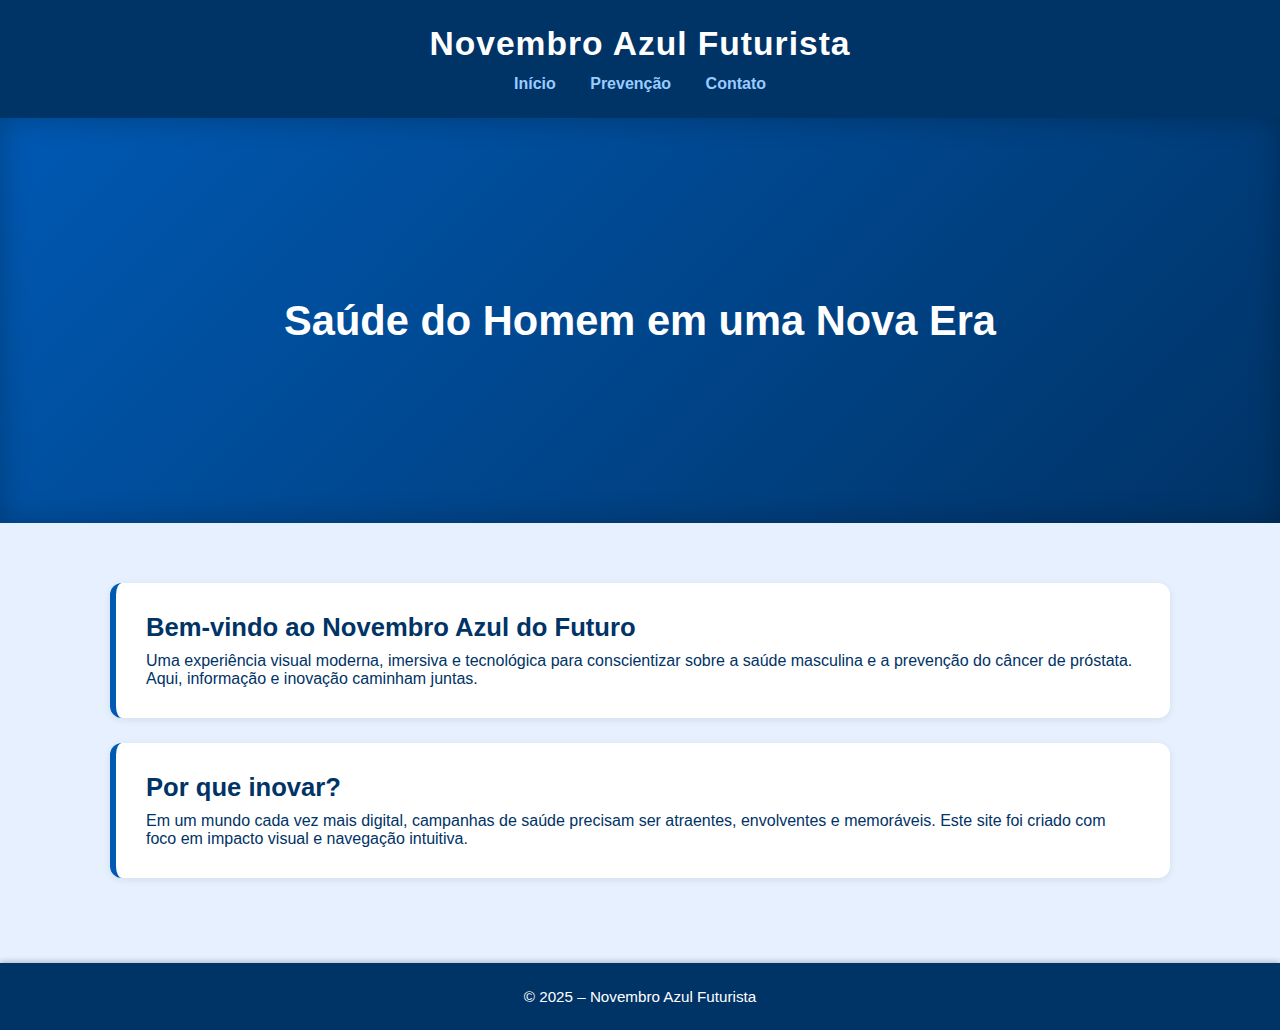
<file: index.html>
<!DOCTYPE html>
<html lang="pt-br">
<head>
  <meta charset="UTF-8">
  <title>Novembro Azul – Futuro da Conscientização</title>
  <link rel="stylesheet" href="style.css">
</head>
<body>

<header>
  <h1>Novembro Azul Futurista</h1>
  <nav>
    <a href="index.html">Início</a>
    <a href="prevencao.html">Prevenção</a>
    <a href="contato.html">Contato</a>
  </nav>
</header>

<div class="hero">
  Saúde do Homem em uma Nova Era
</div>

<div class="container">

  <div class="card">
    <h2>Bem-vindo ao Novembro Azul do Futuro</h2>
    <p>
      Uma experiência visual moderna, imersiva e tecnológica para conscientizar sobre a 
      saúde masculina e a prevenção do câncer de próstata.
      Aqui, informação e inovação caminham juntas.
    </p>
  </div>

  <div class="card">
    <h2>Por que inovar?</h2>
    <p>
      Em um mundo cada vez mais digital, campanhas de saúde precisam ser atraentes, 
      envolventes e memoráveis. Este site foi criado com foco em impacto visual e 
      navegação intuitiva.
    </p>
  </div>

</div>

<footer>© 2025 – Novembro Azul Futurista</footer>
</body>
</html>
</file>
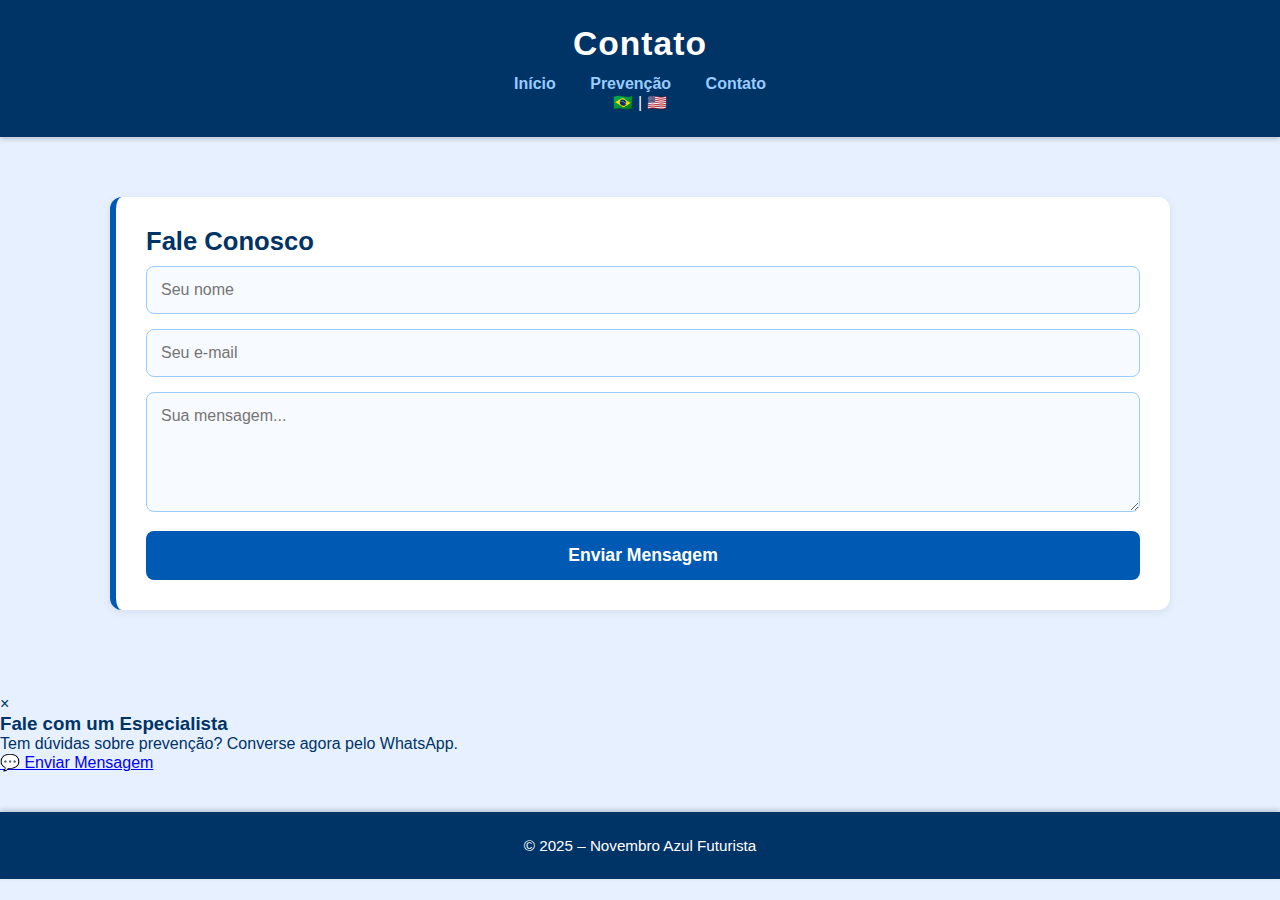
<file: contato.html>
<!DOCTYPE html>
<html lang="pt">
<head>
  <meta charset="UTF-8">
  <title data-i18n="title_contact">Contato – Novembro Azul Futurista</title>
  <link rel="stylesheet" href="style.css">
</head>
<body>

<header>
  <h1 data-i18n="header_contact">Contato</h1>

  <nav>
    <a href="index.html" data-i18n="nav_home">Início</a>
    <a href="prevencao.html" data-i18n="nav_prev">Prevenção</a>
    <a href="contato.html" data-i18n="nav_contact">Contato</a>
  </nav>

  <div class="lang-mini">
    <span data-lang="pt" class="active">🇧🇷</span>
    <span>|</span>
    <span data-lang="en">🇺🇸</span>
  </div>
</header>

<div class="container">
  
  <div class="card">
    <h2 data-i18n="contact_title">Fale Conosco</h2>

    <form>
      <input type="text" placeholder="Seu nome" data-i18n-placeholder="contact_name" required>
      <input type="email" placeholder="Seu e-mail" data-i18n-placeholder="contact_email" required>
      <textarea rows="5" placeholder="Sua mensagem..." data-i18n-placeholder="contact_message" required></textarea>
      <button type="submit" data-i18n="contact_button">Enviar Mensagem</button>
    </form>

  </div>

</div>

<div id="whatsPopup" class="whats-popup">
  <div class="whats-content">
    <span class="close-popup">&times;</span>
    <h3>Fale com um Especialista</h3>
    <p>Tem dúvidas sobre prevenção? Converse agora pelo WhatsApp.</p>

    <a href="https://wa.me/5541999999999" target="_blank" class="whats-btn">
      💬 Enviar Mensagem
    </a>
  </div>
</div>

<footer data-i18n="footer">© 2025 – Novembro Azul Futurista</footer>

<script src="i18n.js"></script>
<script src="lang.js"></script>
<script>
  // Exibe popup após alguns segundos
  setTimeout(() => {
    document.getElementById("whatsPopup").style.display = "block";
  }, 1000); // aparece após 3 segundos

  // Fechar popup
  document.querySelector(".close-popup").addEventListener("click", () => {
    document.getElementById("whatsPopup").style.display = "none";
  });
</script>
</body>
</html>
</file>
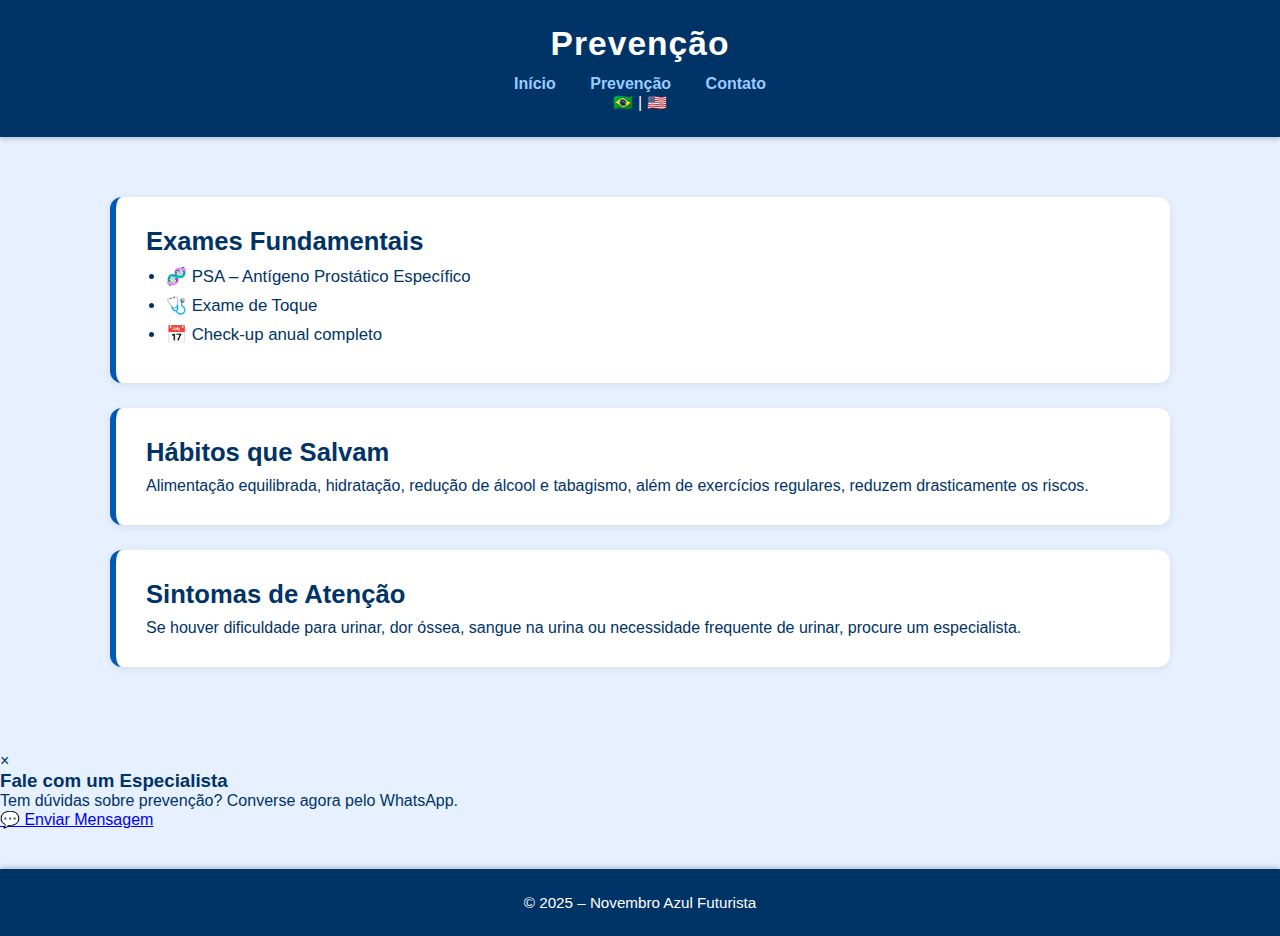
<file: prevencao.html>
<!DOCTYPE html>
<html lang="pt">
<head>
  <meta charset="UTF-8">
  <title data-i18n="title_prev">Prevenção – Novembro Azul Futurista</title>
  <link rel="stylesheet" href="style.css">
</head>
<body>

<header>
  <h1 data-i18n="header_prev">Prevenção</h1>

  <nav>
    <a href="index.html" data-i18n="nav_home">Início</a>
    <a href="prevencao.html" data-i18n="nav_prev">Prevenção</a>
    <a href="contato.html" data-i18n="nav_contact">Contato</a>
  </nav>

  <div class="lang-mini">
    <span data-lang="pt" class="active">🇧🇷</span>
    <span>|</span>
    <span data-lang="en">🇺🇸</span>
  </div>
</header>

<div class="container">

  <div class="card">
    <h2 data-i18n="prev_card1_title">Exames Fundamentais</h2>
    <ul>
      <li data-i18n="prev_exam1">🧬 PSA – Antígeno Prostático Específico</li>
      <li data-i18n="prev_exam2">🩺 Exame de Toque</li>
      <li data-i18n="prev_exam3">📅 Check-up anual completo</li>
    </ul>
  </div>

  <div class="card">
    <h2 data-i18n="prev_card2_title">Hábitos que Salvam</h2>
    <p data-i18n="prev_card2_text">
      Alimentação equilibrada, hidratação, redução de álcool e tabagismo, 
      além de exercícios regulares, reduzem drasticamente os riscos.
    </p>
  </div>

  <div class="card">
    <h2 data-i18n="prev_card3_title">Sintomas de Atenção</h2>
    <p data-i18n="prev_card3_text">
      Se houver dificuldade para urinar, dor óssea, sangue na urina ou 
      necessidade frequente de urinar, procure um especialista.
    </p>
  </div>

</div>

<div id="whatsPopup" class="whats-popup">
  <div class="whats-content">
    <span class="close-popup">&times;</span>
    <h3>Fale com um Especialista</h3>
    <p>Tem dúvidas sobre prevenção? Converse agora pelo WhatsApp.</p>

    <a href="https://wa.me/5541999999999" target="_blank" class="whats-btn">
      💬 Enviar Mensagem
    </a>
  </div>
</div>

<footer data-i18n="footer">© 2025 – Novembro Azul Futurista</footer>

<script src="i18n.js"></script>
<script src="lang.js"></script>
<script>
  // Exibe popup após alguns segundos
  setTimeout(() => {
    document.getElementById("whatsPopup").style.display = "block";
  }, 1000); // aparece após 3 segundos

  // Fechar popup
  document.querySelector(".close-popup").addEventListener("click", () => {
    document.getElementById("whatsPopup").style.display = "none";
  });
</script>

</body>
</html>
</file>
<file: style.css>
/* =========================================================
   RESET
   ========================================================= */
* {
  margin: 0;
  padding: 0;
  box-sizing: border-box;
  font-family: "Poppins", sans-serif;
}

body {
  background: #E6F0FF;
  color: #003366;
}

/* =========================================================
   CABEÇALHO CORPORATIVO
   ========================================================= */
header {
  background: #003366;
  color: white;
  padding: 25px 0;
  text-align: center;
  box-shadow: 0 2px 5px rgba(0,0,0,0.2);
}

header h1 {
  font-size: 2.1rem;
  letter-spacing: 1px;
}

nav {
  margin-top: 12px;
}

nav a {
  color: #99CCFF;
  text-decoration: none;
  font-weight: bold;
  margin: 0 15px;
  transition: 0.3s;
}

nav a:hover {
  color: white;
}

/* =========================================================
   HERO SIMPLES E ELEGANTE
   ========================================================= */
.hero {
  background: linear-gradient(135deg, #0059B3, #003366);
  height: 45vh;
  display: flex;
  justify-content: center;
  align-items: center;
  color: white;
  font-size: 2.6rem;
  font-weight: bold;
  text-align: center;
  padding: 20px;
  box-shadow: inset 0 0 30px rgba(0,0,0,0.25);
}

/* =========================================================
   CONTAINER
   ========================================================= */
.container {
  max-width: 1100px;
  margin: 40px auto;
  padding: 20px;
}

/* =========================================================
   CARDS CORPORATIVOS
   ========================================================= */
.card {
  background: white;
  padding: 30px;
  border-radius: 12px;
  margin-bottom: 25px;
  border-left: 6px solid #0059B3;
  box-shadow: 0 2px 8px rgba(0,0,0,0.08);
  transition: 0.3s;
}

.card:hover {
  transform: translateY(-3px);
  box-shadow: 0 4px 12px rgba(0,0,0,0.15);
}

.card h2 {
  margin-bottom: 10px;
  color: #003366;
  font-size: 1.6rem;
}

/* =========================================================
   LISTAS
   ========================================================= */
ul {
  margin-left: 20px;
}

ul li {
  margin-bottom: 8px;
  font-size: 1.05rem;
}

/* =========================================================
   FORMULÁRIO
   ========================================================= */
form input,
form textarea {
  width: 100%;
  padding: 14px;
  border-radius: 8px;
  border: 1px solid #99CCFF;
  margin-bottom: 15px;
  font-size: 1rem;
  background: #F7FAFF;
  color: #003366;
}

form input:focus,
form textarea:focus {
  border-color: #0059B3;
  outline: none;
}

button {
  width: 100%;
  padding: 14px;
  background: #0059B3;
  border: none;
  border-radius: 8px;
  color: white;
  font-size: 1.1rem;
  font-weight: bold;
  cursor: pointer;
  transition: 0.3s;
}

button:hover {
  background: #003F80;
}

/* =========================================================
   FOOTER
   ========================================================= */
footer {
  margin-top: 40px;
  padding: 25px;
  text-align: center;
  background: #003366;
  color: white;
  font-size: 0.95rem;
  box-shadow: 0 -2px 5px rgba(0,0,0,0.2);
}
</file>
